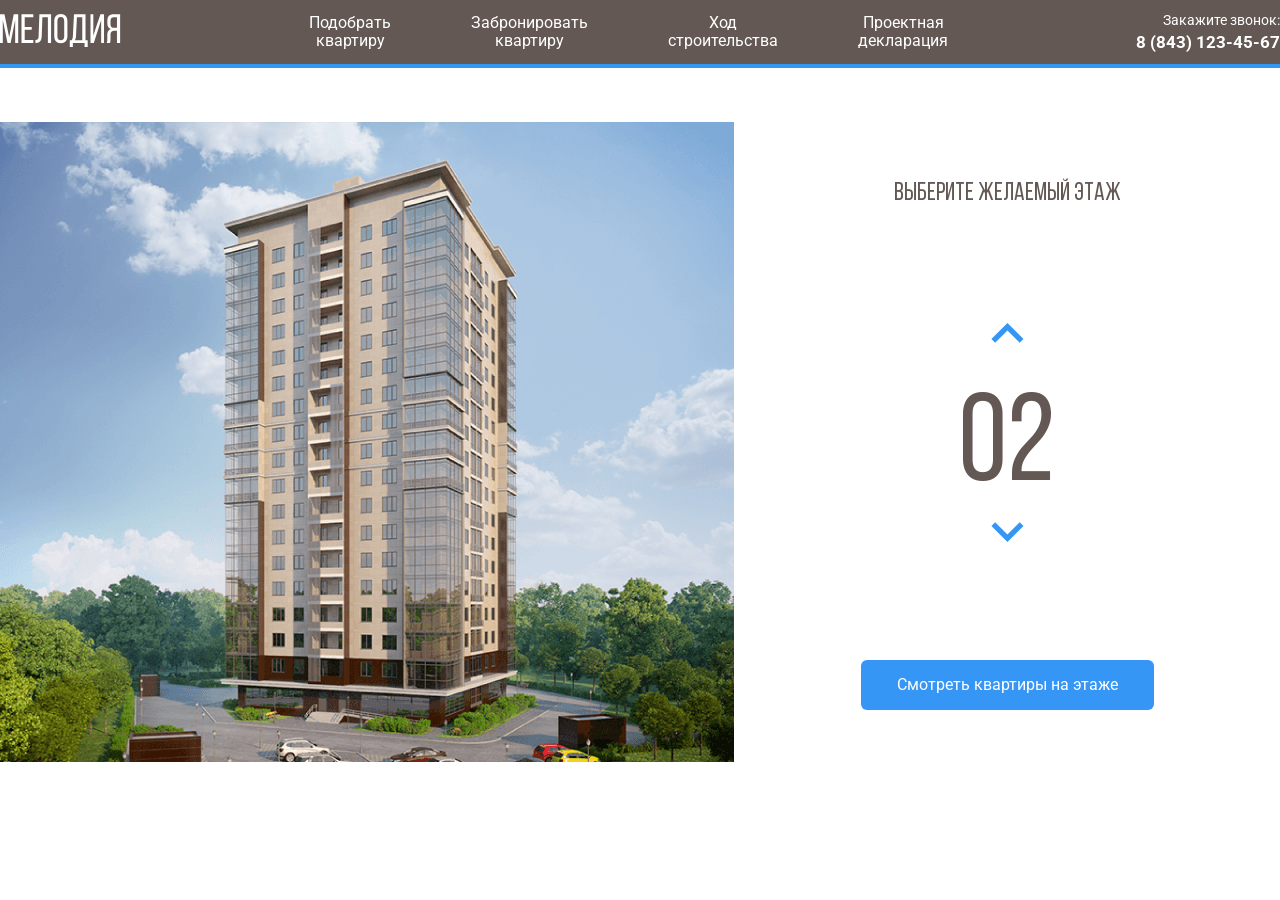
<file: index.html>
<!DOCTYPE html>
<html lang="ru">
<head>
  <meta charset="UTF-8">
  <meta http-equiv="X-UA-Compatible" content="IE=edge">
  <meta name="viewport" content="width=device-width, initial-scale=1.0">
  <title>ЖК Мелодия</title>
  <link rel="preconnect" href="https://fonts.googleapis.com">
  <link rel="preconnect" href="https://fonts.gstatic.com" crossorigin>
  <link href="https://fonts.googleapis.com/css2?family=Roboto:ital,wght@0,400;0,700;1,300&display=swap" rel="stylesheet">   
  <link rel="stylesheet" href="css/normalize.css">
  <link rel="stylesheet" href="css/style.css">
</head>
<body>

  <header class="header">
    <div class="navbar">
      <a href="./index.html" class="logo">
        <img src="img/logo.svg" alt="ЖК Мелодия">
      </a>
      <nav class="navbar-nav">
        <ul class="navbar-menu">
          <li class="navbar-item">
            <a href="#" class="navbar-link">Подобрать<br>квартиру</a>
          </li>
          <li class="navbar-item">
            <a href="#" class="navbar-link">Забронировать<br>квартиру <br>
            </a>
          </li>
          <li class="navbar-item">
            <a href="#" class="navbar-link">Ход<br>строительства</a>
          </li>
          <li class="navbar-item">
            <a href="#" class="navbar-link">Проектная<br>декларация</a>
          </li>
        </ul>
      </nav>
      <div class="navbar-contacts">
        <span class="navbar-text">Закажите звонок:</span>
        <a href="tel:+78431234567" class="navbar-phone">8 (843) 123-45-67</a>
      </div>
    </div>
  </header>
  <!-- /.header -->
 
  <main class="main">
    <div class="main-image">
      <svg class="home-image" width="734" height="640" viewBox="0 0 734 640" fill="none" xmlns="http://www.w3.org/2000/svg" xmlns:xlink="http://www.w3.org/1999/xlink">
        <rect width="734" height="640" fill="url(#pattern0)"/>
        <defs>
          <pattern id="pattern0" patternContentUnits="objectBoundingBox" width="1" height="1">
            <use xlink:href="#image0" transform="translate(-0.00408719) scale(0.0013624 0.0015625)"/>
          </pattern>
          <image id="image0" width="740" height="640" xlink:href="img/home.png"/>
        </defs>
        <path data-floor="02" d="M222 531L442.8 539L512 525.3V547L443.5 566.7L222 555.7V531Z" fill="#3595F6" fill-opacity="0.75"/>
        <path data-floor="03" d="M223 530V505L443.3 508.3L513 505V525L443.7 538L223 530Z" fill="#3595F6" fill-opacity="0.75"/>
        <path data-floor="04" d="M223 504V479H444H513V502L445 509L223 504Z" fill="#3595F6" fill-opacity="0.75"/>
        <path data-floor="05" d="M223 480V455L444.3 451.3L512 458V480H444" fill="#3595F6" fill-opacity="0.75"/>
        <path data-floor="06" d="M223 454V428L444.5 424.7L513 435.7V457L444 450.3L223 454Z" fill="#3595F6" fill-opacity="0.75"/>
        <path data-floor="07" d="M222 427V403.3L443 391L514 414V435.3L443 423L222 427Z" fill="#3595F6" fill-opacity="0.75"/>
        <path data-floor="08" d="M222 405V380L444.2 363.7L514 392.3V413L443.7 391.3L222 405Z" fill="#3595F6" fill-opacity="0.75"/>
        <path data-floor="09" d="M222 380V355L444.5 334.7L514 371.3V392L442 363.3L222 380Z" fill="#3595F6" fill-opacity="0.75"/>
        <path data-floor="10" d="M222 354V330L445 305.3L514 349.3V371L444.7 333L222 354Z" fill="#3595F6" fill-opacity="0.75"/>
        <path data-floor="11" d="M222 329V305L444.5 276.3L514 327.3V348L443.7 305.7L222 329Z" fill="#3595F6" fill-opacity="0.75"/>
        <path data-floor="12" d="M221 305V281L443.3 248L514 307.3V327L444 276.3L221 305Z" fill="#3595F6" fill-opacity="0.75"/>
        <path data-floor="13" d="M222 280V256L443.2 221L513 285V306L444.3 247.7L222 280Z" fill="#3595F6" fill-opacity="0.75"/>
        <path data-floor="14" d="M222 256V231L444.3 193L513 263.3V284L444 220L222 256Z" fill="#3595F6" fill-opacity="0.75"/>
        <path data-floor="15" d="M222 230V205L442.8 161.3L513 240.3V263L444 189.7L222 230Z" fill="#3595F6" fill-opacity="0.75"/>
        <path data-floor="16" d="M223 206V181L443 133L513 218V241L442.3 161.7L223 206Z" fill="#3595F6" fill-opacity="0.75"/>
        <path data-floor="17" d="M222 181V156L441.8 104L513 196.3V219L443.3 132.7L222 181Z" fill="#3595F6" fill-opacity="0.75"/>
        <path data-floor="18" d="M222 156V130L444 73.3L513 175V196L443.7 104.3L222 156Z" fill="#3595F6" fill-opacity="0.75"/>
        </svg>
    </div>
    <!-- /.main-image -->
    <div class="main-info">
      <h2 class="main-title">Выберите желаемый этаж</h2>
      <div class="counter-group">
        <button class="counter-button counter-up">
          <img class="counter-arrow counter-arrow-up" src="img/arrow.svg" alt="Arrow-up">
        </button>
        <span class="floor-counter counter">02</span>
        <button class="counter-button counter-down">
          <img class="counter-arrow counter-arrow-down" src="img/arrow.svg" alt="">
        </button>
      </div>
      <button class="button button-primary view-flats">Смотреть  квартиры на этаже</button>
    </div>
    <!-- /.main-info -->
  </main>
  <!-- /.main -->

  <div class="modal">
    <div class="modal-dialog">
      <button class="modal-close-button">
        <svg width="28" height="28" viewBox="0 0 28 28" fill="none" xmlns="http://www.w3.org/2000/svg">
          <path d="M2 2L26 26" stroke="#3596F5" stroke-width="3"/>
          <path d="M26 2L2 26" stroke="#3596F5" stroke-width="3"/>
          </svg>          
      </button>
      <div class="modal-image">
        <h3 class="modal-title">Этаж <span class="modal-counter counter">02</span></h3>
        <svg
        class="flats"
        width="433" height="408" viewBox="0 0 433 408" fill="none" xmlns="http://www.w3.org/2000/svg" xmlns:xlink="http://www.w3.org/1999/xlink">
          <image id="image0" width="433" height="408" xlink:href="img/floor.png"/>
          <path d="M388 81V141H314V148H267.5V131H247V32.5H338.5V16H405V81H388Z" fill="#3595F6" fill-opacity="0.75"/>
          <path d="M314 148.5H268V200H367.5V205H387.5V141H314V148.5Z" fill="#3595F6" fill-opacity="0.75"/>
          <path d="M314.192 252.662H268V200H367.916V204.602H388V268H314.192V252.662Z" fill="#3595F6" fill-opacity="0.75"/>
          <path d="M314 253H268.5V309H295.5V376H340V393H405V328.5H388V268.5H314V253Z" fill="#3595F6" fill-opacity="0.75"/>
          <path d="M218 394.5V264H247.5V273.5H267.5V310.5H294.5V375H259.5V394.5H218Z" fill="#3595F6" fill-opacity="0.75"/>
          <path d="M217 394.5V264H187.5V273.5H167.5V310.5H140.5V375H175.5V394.5H217Z" fill="#3595F6" fill-opacity="0.75"/>
          <path d="M121 252H166.5V309H139.5V376H95V393H30V328.5H47V273.5H121V252Z" fill="#3595F6" fill-opacity="0.75"/>
          <path d="M119.5 273.5H46V198H167V250.822H119.5V273.5Z" fill="#3595F6" fill-opacity="0.75"/>
          <path d="M124.729 116H46V198H167V145.178H124.729V116Z" fill="#3595F6" fill-opacity="0.75"/>
          <path d="M46.5 81V115.5H125V144.5H164V131H184.5V32.5H93V16H28V81H46.5Z" fill="#3595F6" fill-opacity="0.75"/>
        </svg>
      </div>
      <!-- /.modal-image -->
      <div class="modal-info">
        <h3 class="modal-title">Выберите квартиру</h3>
        <ul class="flat-list">
          <li class="flat-item">
            <a href="#" class="flat-link">кв. 40, 2 комн. 64,5 кв. м.</a>
          </li>
          <li class="flat-item">
            <a href="#" class="flat-link">кв. 41, 2 комн. 38,9 кв. м.</a>
          </li>
          <li class="flat-item">
            <a href="#" class="flat-link">кв. 41, 2 комн. 38,9 кв. м.</a>
          </li>
          <li class="flat-item">
            <a href="#" class="flat-link">кв. 41, 2 комн. 38,9 кв. м.</a>
          </li>
          <li class="flat-item">
            <a href="#" class="flat-link">кв. 41, 2 комн. 38,9 кв. м.</a>
          </li>
          <li class="flat-item">
            <a href="#" class="flat-link">кв. 41, 2 комн. 38,9 кв. м.</a>
          </li>
          <li class="flat-item">
            <a href="#" class="flat-link">кв. 41, 2 комн. 38,9 кв. м.</a>
          </li>
          <li class="flat-item">
            <a href="#" class="flat-link">кв. 41, 2 комн. 38,9 кв. м.</a>
          </li>
          <li class="flat-item">
            <a href="#" class="flat-link">кв. 41, 2 комн. 38,9 кв. м.</a>
          </li>
          <li class="flat-item">
            <a href="#" class="flat-link">кв. 41, 2 комн. 38,9 кв. м.</a>
          </li>
        </ul>
        <p class="modal-alert">Квартиры, отмеченные серым, <br> уже выкуплены</p>
      </div>
      <!-- /.modal-info -->
    </div>
    <!-- /.modal-dialog -->
  </div>
  <!-- /.modal -->

  <script src="https://code.jquery.com/jquery-3.6.0.min.js" integrity="sha256-/xUj+3OJU5yExlq6GSYGSHk7tPXikynS7ogEvDej/m4=" crossorigin="anonymous"></script>
  <script src="js/main.js"></script>
</body>
</html>
</file>
<file: css/style.css>
@font-face {
  font-family: "Bebas Neue";
  src: local("BebasNeueRegular"), url("../fonts/BebasNeueRegular.woff2") format("woff2"),
    url("../fonts/BebasNeueRegular.woff") format("woff");
  font-display: swap;
}

* {
  box-sizing: border-box;
}

body {
  font-family: 'Roboto', sans-serif;
}

.header {
  background-color: #635854;
  padding: 12px 0;
  border-bottom: 4px solid #3596F5;
}

.navbar {
  max-width: 1280px;
  margin: auto;
  display: flex;
  justify-content: space-between;
  align-items: center;
}

.navbar-menu {
  margin: 0;
  padding: 0;
  list-style: none;
  display: flex;
  text-align: center;
}

.navbar-item {
  margin-left: 40px;
  margin-right: 40px;
}

.navbar-link {
  text-decoration: none;
  color: #fff;
}

.navbar-contacts {
  text-align: right;
}

.navbar-text {
  display: block;
  color: #fff;
  margin-bottom: 4px;
  font-size: 14px;
  line-height: 16px;
}

.navbar-phone {
  font-weight: 700;
  font-size: 17px;
  line-height: 20px;
  text-decoration: none;
  color: #fff;
}

.main {
  max-width: 1280px;
  margin: auto;
  padding-top: 54px;  
  display: flex;
}

.main-info {
  flex-grow: 1;
  text-align: center;
  display: flex;
  flex-direction: column;
  align-items: center;
  justify-content: space-around;
}

.main-title {
  margin: 0;
  font-family: "Bebas Neue", sans-serif;
  font-weight: 400;
  font-size: 25px;
  line-height: 30px;
  color: #635854;
}

.home-image path {
  opacity: 0;
  cursor: pointer;
}

.home-image path:hover {
  opacity: 1;
}

path.current-floor {
  opacity: 1;
}

.counter-group {
  display: flex;
  flex-direction: column;
  align-items: center;
}

.floor-counter {
  font-family: "Bebas Neue", sans-serif;
  color: #635854;
  font-weight: 500;
  font-size: 124px;
  margin-top: 30px;
}

.counter-button {
  cursor: pointer;
  background-color: #fff;
  border: none;
}

.counter-arrow-down {
  transform: rotateX(180deg);
}

.button-primary {
  background: #3596F5;
  border-radius: 6px;
  border: none;
  color: #fff;
  bottom: none;
  padding: 16px 36px;
  cursor: pointer;
}

.modal {
  position: fixed;
  left: 0;
  top: 0;
  width: 100%;
  height: 100%;
  background-color: rgba(0, 0, 0, 0.8);
  display: flex;
  justify-content: center;
  align-items: center;
  opacity: 0;
  transform: scale(0);
  transition: opacity 0.3s;
}

.is-open {
  opacity: 1;
  transform: scale(1);
}

.modal-dialog {
  position: relative;
  max-width: 1000px;
  min-height: 565px;
  background-color: #fff;
  flex-grow: 1;
  display: flex;
  opacity: 0;
  transform: translateY(-10%);
  transition: transform 0.2s, opacity 0.2s;
  transition-delay: 0.2s;
}

.is-open > .modal-dialog {
  opacity: 1;
  transform: translateY(0);
}

.modal-image {
  background-color: #EBEBEB;
  width: 60%;
  text-align: center;
  padding: 50px;
}

.flats path {
  opacity: 0;
  cursor: pointer;
}
.flats path:hover {
  opacity: 1;
}

.modal-title {
  font-family: "Bebas Neue", sans-serif;
  font-size: 24px;
  line-height: 24px;
  margin-top: 0;
  margin-bottom: 25px;
}

.modal-info {
  width: 40%;
  padding: 50px 46px;
}

.flat-list {
  padding: 0;
  list-style: none;
  margin-top: 55px;
}

.flat-item {
  margin-bottom: 10px;
}

.flat-link {
  font-size: 16px;
  line-height: 19px;
  color: #635854;
  text-decoration: none;
}

.flat-link:hover {
  color: #3596F5;
  text-decoration: underline;
}

.modal-alert {
  font-style: italic;
  font-weight: normal;
  font-size: 16px;
  line-height: 19px;
  color: #635854;
  margin-top: 56px;
}

.modal-close-button {
  position: absolute;
  top: 38px;
  right: 27px;
  cursor: pointer;
  border: none;
  background-color: #fff;
}
</file>
